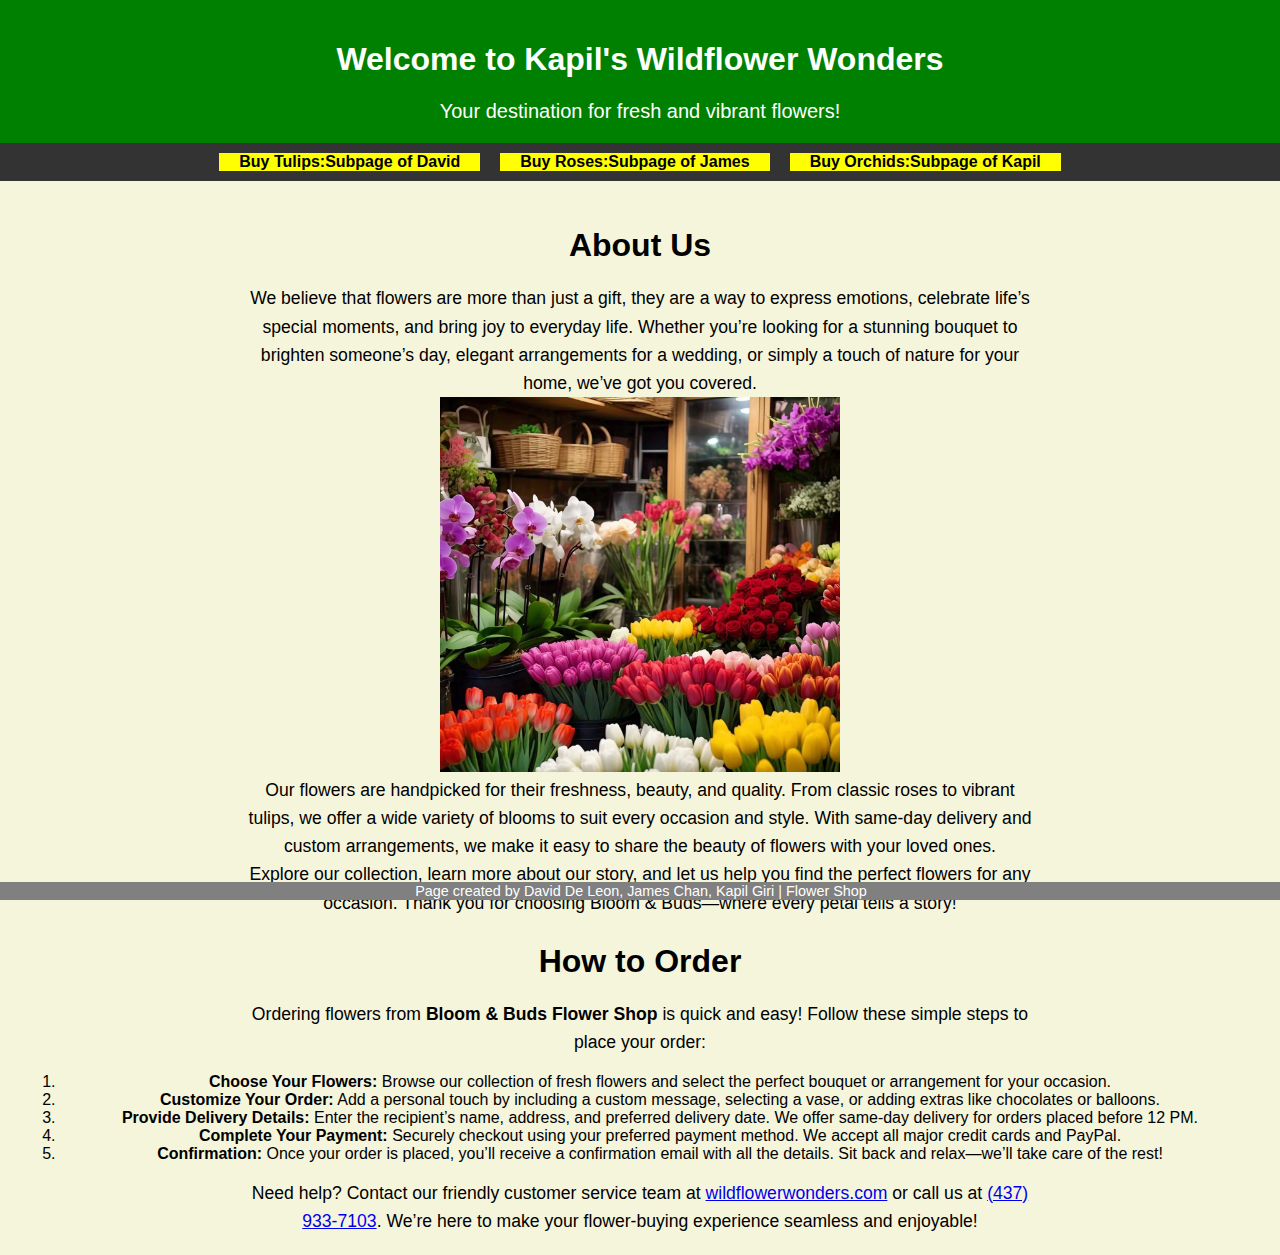
<file: index.html>
<!DOCTYPE html>
<html lang="en">
<head>
  <meta charset="UTF-8">
  <meta name="viewport" content="width=device-width, initial-scale=1.0">
  <title>Welcome to Kapil's Wildflower Wonders</title>
  <style>
    body {
      font-family: Arial, sans-serif;
      margin: 0;
      padding: 0;
      background-color: beige;
      color: black;
    }

    header {
      background-color: green;
      color: white;
      padding: 20px;
      text-align: center;
    }

    header p {
      margin: 10px 0 0;
      font-size: 20px;
    }

    nav {
      background-color: #333;
      padding: 10px;
      text-align: center;
    }

    nav ul {
      list-style-type: none;
      margin: 0;
      padding: 0;
      display: flex;
      justify-content: center;
    }

    .nav-item {
      margin: 0 10px;
      background-color: yellow;
    }

    .nav-item a {
      text-decoration: none;
      color: black;
      font-weight: bold;
      padding: 10px 20px;
      border-radius: 5px;
    }

    .nav-item a:hover {
      background-color: #f2f2f2;
    }

    main {
      padding: 20px;
      text-align: center;
    }

    main h2 {
      font-size: 2rem;
      margin-bottom: 20px;
    }

    main p {
      font-size: 1.1rem;
      line-height: 1.6;
      max-width: 800px;
      margin: 0 auto;
    }

    footer {
      background-color: gray;
      color: white;
      text-align: center;
      padding: 1px;
      position: fixed;
      bottom: 0;
      width: 100%;
    }

    footer p {
      margin: 0;
      font-size: 0.9rem;
    }

    footer a {
      color: white;
      text-decoration: none;
    }

    footer a:hover {
      text-decoration: underline;
    }
    
  </style>
</head>
<body>
  <header>
    <h1>Welcome to Kapil's Wildflower Wonders</h1>
    <p>Your destination for fresh and vibrant flowers!</p>
  </header>

  <nav>
    <ul>
      <li class="nav-item"><a href="tulips.html">Buy Tulips:Subpage of David</a></li>
      <li class="nav-item"><a href="subpage.html">Buy Roses:Subpage of James</a></li>
      <li class="nav-item"><a href="subproject1_kapil_giri.html">Buy Orchids:Subpage of Kapil</a></li>
    </ul>
  </nav>

  <main>
    <section id="intro">
      <h2>About Us</h2>
        <p>
          We believe that flowers are more than just a gift, they are a way to express emotions, celebrate life’s special moments, and bring joy to everyday life.
          Whether you’re looking for a stunning bouquet to brighten someone’s day, elegant arrangements for a wedding, or simply a touch of nature for your home, we’ve got you covered.
        </p>
        <div class="container">
          <img src="flowershop.jpg" alt="Bouquet of Tulips" width="400">
        </div>
        <p>
          Our flowers are handpicked for their freshness, beauty, and quality. From classic roses to vibrant tulips, we offer a wide variety of blooms to suit every occasion and style.
          With same-day delivery and custom arrangements, we make it easy to share the beauty of flowers with your loved ones.
        </p>
        <p>
          Explore our collection, learn more about our story, and let us help you find the perfect flowers for any occasion. Thank you for choosing Bloom & Buds—where every petal tells a story!
        </p>
    </section>

    <section id="order">
      <h2>How to Order</h2>
      <p>
        Ordering flowers from <b>Bloom & Buds Flower Shop</b> is quick and easy! Follow these simple steps to place your order:
      </p>
      <ol>
        <li>
          <b>Choose Your Flowers:</b>
          Browse our collection of fresh flowers and select the perfect bouquet or arrangement for your occasion.
        </li>
        <li>
          <b>Customize Your Order:</b>
          Add a personal touch by including a custom message, selecting a vase, or adding extras like chocolates or balloons.
        </li>
        <li>
          <b>Provide Delivery Details:</b>
          Enter the recipient’s name, address, and preferred delivery date. We offer same-day delivery for orders placed before 12 PM.
        </li>
        <li>
          <b>Complete Your Payment:</b>
          Securely checkout using your preferred payment method. We accept all major credit cards and PayPal.
        </li>
        <li>
          <b>Confirmation:</b>
          Once your order is placed, you’ll receive a confirmation email with all the details. Sit back and relax—we’ll take care of the rest!
        </li>
      </ol>
      <p>
        Need help? Contact our friendly customer service team at <a href="mailto:wildflowerwonders.com">wildflowerwonders.com</a> or call us at <a href="tel:+14379337103">(437) 933-7103</a>. We’re here to make your flower-buying experience seamless and enjoyable!
      </p>
  </main>

  <footer>
    <p>Page created by David De Leon, James Chan, Kapil Giri | Flower Shop</p>
  </footer>
</body>
</html>
</file>
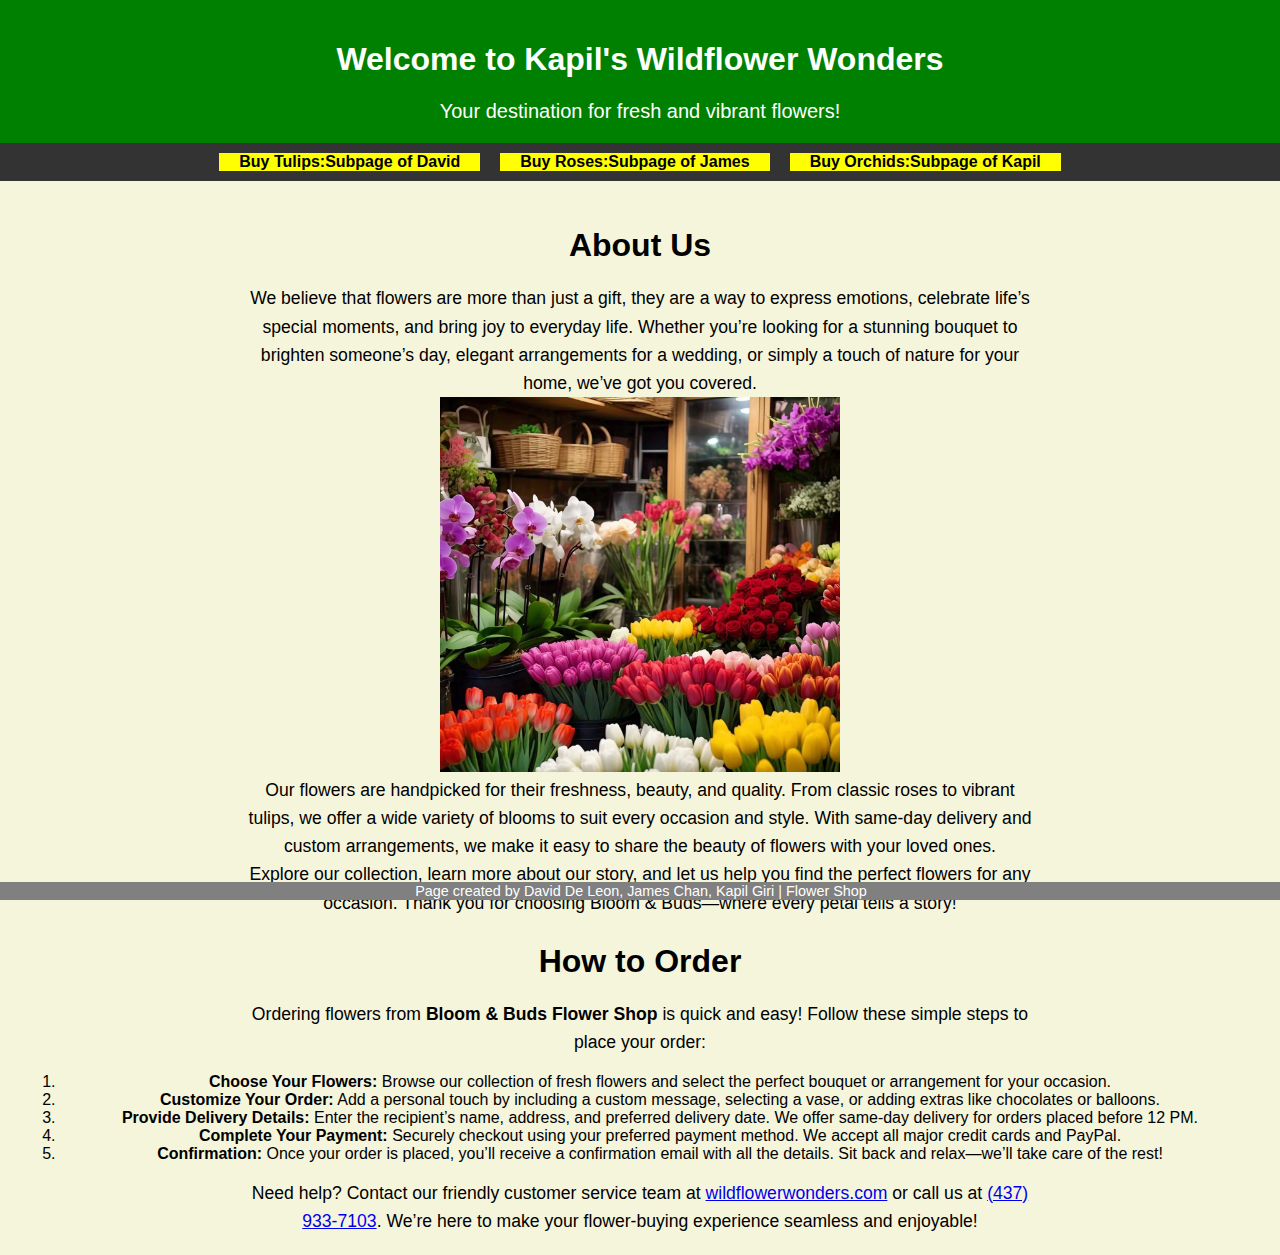
<file: mainpage.html>
<!DOCTYPE html>
<html lang="en">
<head>
  <meta charset="UTF-8">
  <meta name="viewport" content="width=device-width, initial-scale=1.0">
  <title>Welcome to Kapil's Wildflower Wonders</title>
  <style>
    body {
      font-family: Arial, sans-serif;
      margin: 0;
      padding: 0;
      background-color: beige;
      color: black;
    }

    header {
      background-color: green;
      color: white;
      padding: 20px;
      text-align: center;
    }

    header p {
      margin: 10px 0 0;
      font-size: 20px;
    }

    nav {
      background-color: #333;
      padding: 10px;
      text-align: center;
    }

    nav ul {
      list-style-type: none;
      margin: 0;
      padding: 0;
      display: flex;
      justify-content: center;
    }

    .nav-item {
      margin: 0 10px;
      background-color: yellow;
    }

    .nav-item a {
      text-decoration: none;
      color: black;
      font-weight: bold;
      padding: 10px 20px;
      border-radius: 5px;
    }

    .nav-item a:hover {
      background-color: #f2f2f2;
    }

    main {
      padding: 20px;
      text-align: center;
    }

    main h2 {
      font-size: 2rem;
      margin-bottom: 20px;
    }

    main p {
      font-size: 1.1rem;
      line-height: 1.6;
      max-width: 800px;
      margin: 0 auto;
    }

    footer {
      background-color: gray;
      color: white;
      text-align: center;
      padding: 1px;
      position: fixed;
      bottom: 0;
      width: 100%;
    }

    footer p {
      margin: 0;
      font-size: 0.9rem;
    }

    footer a {
      color: white;
      text-decoration: none;
    }

    footer a:hover {
      text-decoration: underline;
    }
    
  </style>
</head>
<body>
  <header>
    <h1>Welcome to Kapil's Wildflower Wonders</h1>
    <p>Your destination for fresh and vibrant flowers!</p>
  </header>

  <nav>
    <ul>
      <li class="nav-item"><a href="tulips.html">Buy Tulips:Subpage of David</a></li>
      <li class="nav-item"><a href="subpage.html">Buy Roses:Subpage of James</a></li>
      <li class="nav-item"><a href="subproject1_kapil_giri.html">Buy Orchids:Subpage of Kapil</a></li>
    </ul>
  </nav>

  <main>
    <section id="intro">
      <h2>About Us</h2>
        <p>
          We believe that flowers are more than just a gift, they are a way to express emotions, celebrate life’s special moments, and bring joy to everyday life.
          Whether you’re looking for a stunning bouquet to brighten someone’s day, elegant arrangements for a wedding, or simply a touch of nature for your home, we’ve got you covered.
        </p>
        <div class="container">
          <img src="flowershop.jpg" alt="Bouquet of Tulips" width="400">
        </div>
        <p>
          Our flowers are handpicked for their freshness, beauty, and quality. From classic roses to vibrant tulips, we offer a wide variety of blooms to suit every occasion and style.
          With same-day delivery and custom arrangements, we make it easy to share the beauty of flowers with your loved ones.
        </p>
        <p>
          Explore our collection, learn more about our story, and let us help you find the perfect flowers for any occasion. Thank you for choosing Bloom & Buds—where every petal tells a story!
        </p>
    </section>

    <section id="order">
      <h2>How to Order</h2>
      <p>
        Ordering flowers from <b>Bloom & Buds Flower Shop</b> is quick and easy! Follow these simple steps to place your order:
      </p>
      <ol>
        <li>
          <b>Choose Your Flowers:</b>
          Browse our collection of fresh flowers and select the perfect bouquet or arrangement for your occasion.
        </li>
        <li>
          <b>Customize Your Order:</b>
          Add a personal touch by including a custom message, selecting a vase, or adding extras like chocolates or balloons.
        </li>
        <li>
          <b>Provide Delivery Details:</b>
          Enter the recipient’s name, address, and preferred delivery date. We offer same-day delivery for orders placed before 12 PM.
        </li>
        <li>
          <b>Complete Your Payment:</b>
          Securely checkout using your preferred payment method. We accept all major credit cards and PayPal.
        </li>
        <li>
          <b>Confirmation:</b>
          Once your order is placed, you’ll receive a confirmation email with all the details. Sit back and relax—we’ll take care of the rest!
        </li>
      </ol>
      <p>
        Need help? Contact our friendly customer service team at <a href="mailto:wildflowerwonders.com">wildflowerwonders.com</a> or call us at <a href="tel:+14379337103">(437) 933-7103</a>. We’re here to make your flower-buying experience seamless and enjoyable!
      </p>
  </main>

  <footer>
    <p>Page created by David De Leon, James Chan, Kapil Giri | Flower Shop</p>
  </footer>
</body>
</html>
</file>
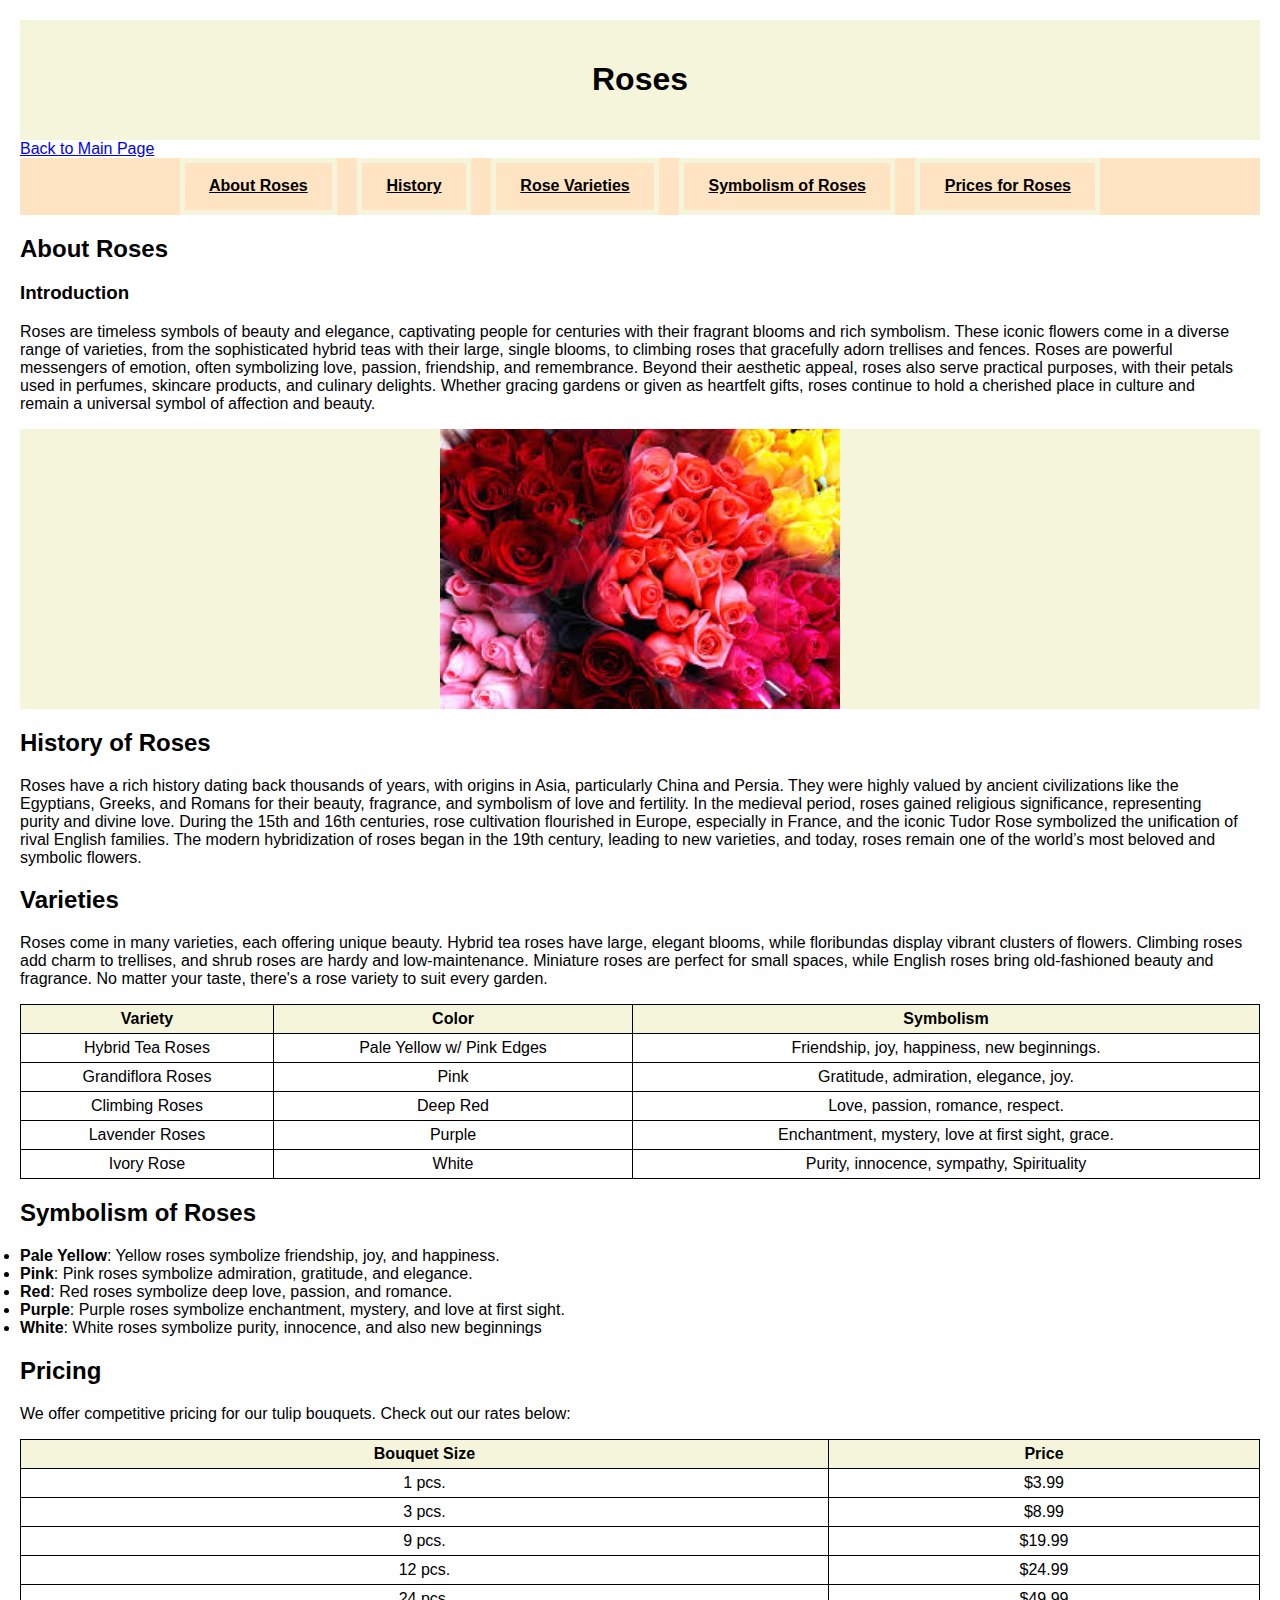
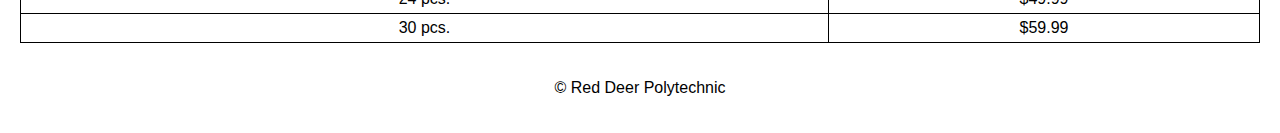
<file: subpage.html>
<!DOCTYPE html>
<html lang="en">
  <head>
    <meta charset="UTF-8" />
    <meta name="viewport" content="width=device-width, initial-scale=1.0" />
    <title>Roses</title>
    <style>
      table {
        width: 100%;
        border-collapse: collapse;
        margin-bottom: 20px;
      }

      th,
      td {
        border: 1px solid #000;
        padding: 5px;
        text-align: center;
      }

      th {
        background-color: beige;
      }
      body {
        font-family: Arial, Helvetica, sans-serif;
        margin: 20px;
      }
      header {
        padding: 10px;
        background-color: beige;
        text-align: center;
      }
      nav {
        display: flex;
        background-color: bisque;
        justify-content: center;
      }
      .flex-container > div {
        background-color: bisque;
        margin: 10px;
        padding: 20px;
        font-size: 50px;
      }
      .container {
        display: flex;
        justify-content: center;
        align-items: center;
        background-color: beige;
      }
      header {
        background-color: beige;
        padding: 20px;
      }
      .nav-item {
        margin: 0 10px;
        border: 5px solid beige;
        padding: 0.9rem;
      }
      nav ul {
        list-style: none;
        margin: 0;
        padding: 0;
        display: flex;
        justify-content: center;
      }
      .nav-item:hover {
        background-color: aqua;
      }
      .nav-item a {
        color: black;
        font-weight: bold;
        padding: 20px 10px;
        border-radius: 20px;
      }

      article .ad p {
        text-align: center;
        padding: 0 0.25rem;
      }
      footer {
        display: flex;
        justify-content: space-evenly;
      }
      footer div {
        width: fit-content;
        border: 1px solid black;
        background-color: rgb(15, 12, 200);
      }
      article p {
        padding-right: 1rem;
        margin-top: 0;
      }
    </style>
  </head>

  <body>
    <header>
      <h1>Roses</h1>
    </header>
    <a href="index.html">Back to Main Page</a>
    <br />

    <nav>
      <ul>
        <div class="nav-item"><a href="#about">About Roses</a></div>
        <div class="nav-item"><a href="#history">History</a></div>
        <div class="nav-item"><a href="#variety">Rose Varieties</a></div>
        <div class="nav-item"><a href="#symbolism">Symbolism of Roses</a></div>
        <div class="nav-item"><a href="#prices">Prices for Roses</a></div>
      </ul>
    </nav>

    <section id="about">
      <h2>About Roses</h2>
      <article>
        <h3>Introduction</h3>
        <p>
          Roses are timeless symbols of beauty and elegance, captivating people
          for centuries with their fragrant blooms and rich symbolism. These
          iconic flowers come in a diverse range of varieties, from the
          sophisticated hybrid teas with their large, single blooms, to climbing
          roses that gracefully adorn trellises and fences. Roses are powerful
          messengers of emotion, often symbolizing love, passion, friendship,
          and remembrance. Beyond their aesthetic appeal, roses also serve
          practical purposes, with their petals used in perfumes, skincare
          products, and culinary delights. Whether gracing gardens or given as
          heartfelt gifts, roses continue to hold a cherished place in culture
          and remain a universal symbol of affection and beauty.
        </p>
        <div class="container">
          <img src="roses.jpg" alt="Overview Image" width="400" />
        </div>
      </article>
    </section>

    <section id="history">
      <h2>History of Roses</h2>
      <article>
        <p>
          Roses have a rich history dating back thousands of years, with origins
          in Asia, particularly China and Persia. They were highly valued by
          ancient civilizations like the Egyptians, Greeks, and Romans for their
          beauty, fragrance, and symbolism of love and fertility. In the
          medieval period, roses gained religious significance, representing
          purity and divine love. During the 15th and 16th centuries, rose
          cultivation flourished in Europe, especially in France, and the iconic
          Tudor Rose symbolized the unification of rival English families. The
          modern hybridization of roses began in the 19th century, leading to
          new varieties, and today, roses remain one of the world’s most beloved
          and symbolic flowers.
        </p>
      </article>
    </section>
    <section id="variety">
      <h2>Varieties</h2>
      <article>
        <p>
          Roses come in many varieties, each offering unique beauty. Hybrid tea
          roses have large, elegant blooms, while floribundas display vibrant
          clusters of flowers. Climbing roses add charm to trellises, and shrub
          roses are hardy and low-maintenance. Miniature roses are perfect for
          small spaces, while English roses bring old-fashioned beauty and
          fragrance. No matter your taste, there's a rose variety to suit every
          garden.
        </p>
        <table>
          <tr>
            <th>Variety</th>
            <th>Color</th>
            <th>Symbolism</th>
          </tr>
          <tr>
            <td>Hybrid Tea Roses</td>
            <td>Pale Yellow w/ Pink Edges</td>
            <td>Friendship, joy, happiness, new beginnings.</td>
          </tr>
          <tr>
            <td>Grandiflora Roses</td>
            <td>Pink</td>
            <td>Gratitude, admiration, elegance, joy.</td>
          </tr>
          <tr>
            <td>Climbing Roses</td>
            <td>Deep Red</td>
            <td>Love, passion, romance, respect.</td>
          </tr>
          <tr>
            <td>Lavender Roses</td>
            <td>Purple</td>
            <td>Enchantment, mystery, love at first sight, grace.</td>
          </tr>
          <tr>
            <td>Ivory Rose</td>
            <td>White</td>
            <td>Purity, innocence, sympathy, Spirituality</td>
          </tr>
        </table>
      </article>
    </section>

    <section id="symbolism">
      <h2>Symbolism of Roses</h2>
      <article>
        <li>
          <b>Pale Yellow</b>: Yellow roses symbolize friendship, joy, and
          happiness.
        </li>
        <li>
          <b>Pink</b>: Pink roses symbolize admiration, gratitude, and elegance.
        </li>
        <li>
          <b>Red</b>: Red roses symbolize deep love, passion, and romance.
        </li>
        <li>
          <b>Purple</b>: Purple roses symbolize enchantment, mystery, and love
          at first sight.
        </li>
        <li>
          <b>White</b>: White roses symbolize purity, innocence, and also new
          beginnings
        </li>
      </article>
    </section>

    <section id="prices">
      <h2>Pricing</h2>
      <p>
        We offer competitive pricing for our tulip bouquets. Check out our rates
        below:
      </p>
      <table>
        <tr>
          <th>Bouquet Size</th>
          <th>Price</th>
        </tr>
        <tr>
          <td>1 pcs.</td>
          <td>$3.99</td>
        </tr>
        <tr>
          <td>3 pcs.</td>
          <td>$8.99</td>
        </tr>
        <tr>
          <td>9 pcs.</td>
          <td>$19.99</td>
        </tr>
        <tr>
          <td>12 pcs.</td>
          <td>$24.99</td>
        </tr>
        <tr>
          <td>24 pcs.</td>
          <td>$49.99</td>
        </tr>
        <tr>
          <td>30 pcs.</td>
          <td>$59.99</td>
        </tr>
      </table>
      <footer>
        <p>&copy; Red Deer Polytechnic</p>
      </footer>
    </section>
  </body>
</html>
</file>
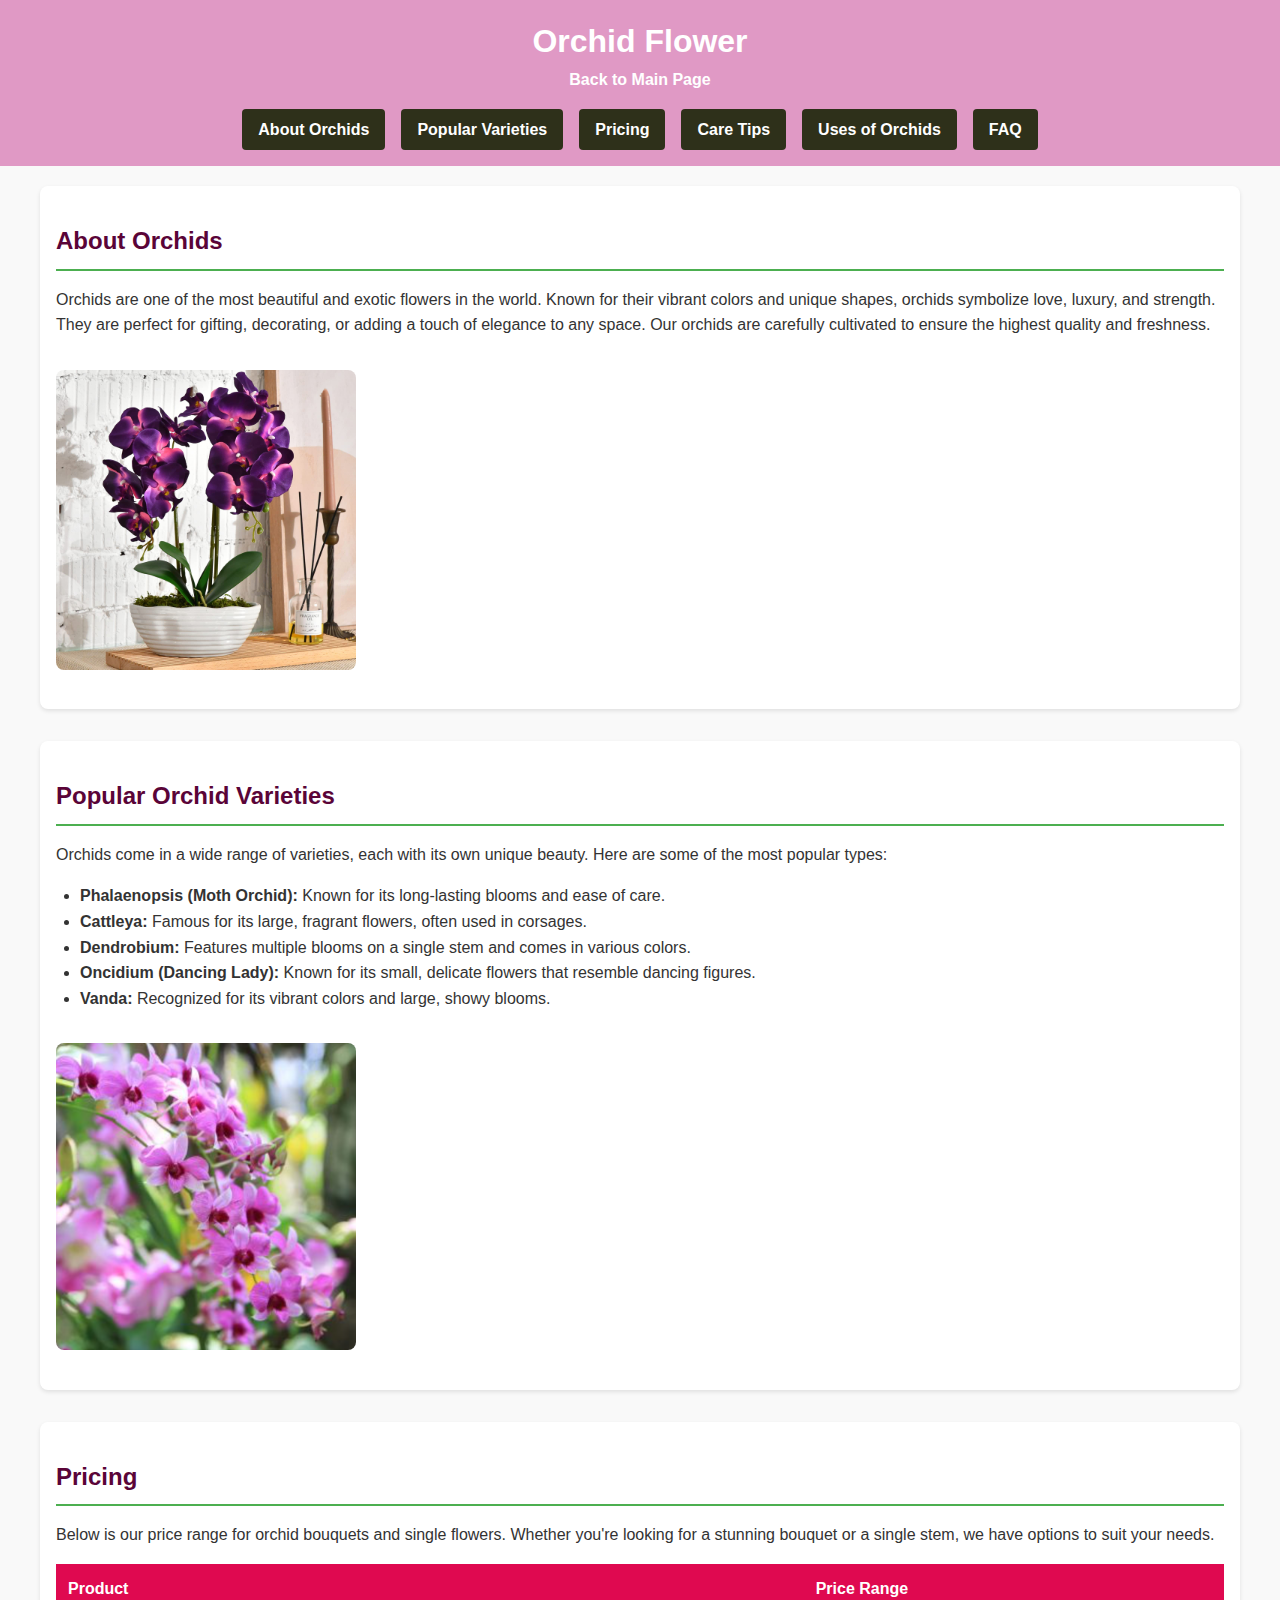
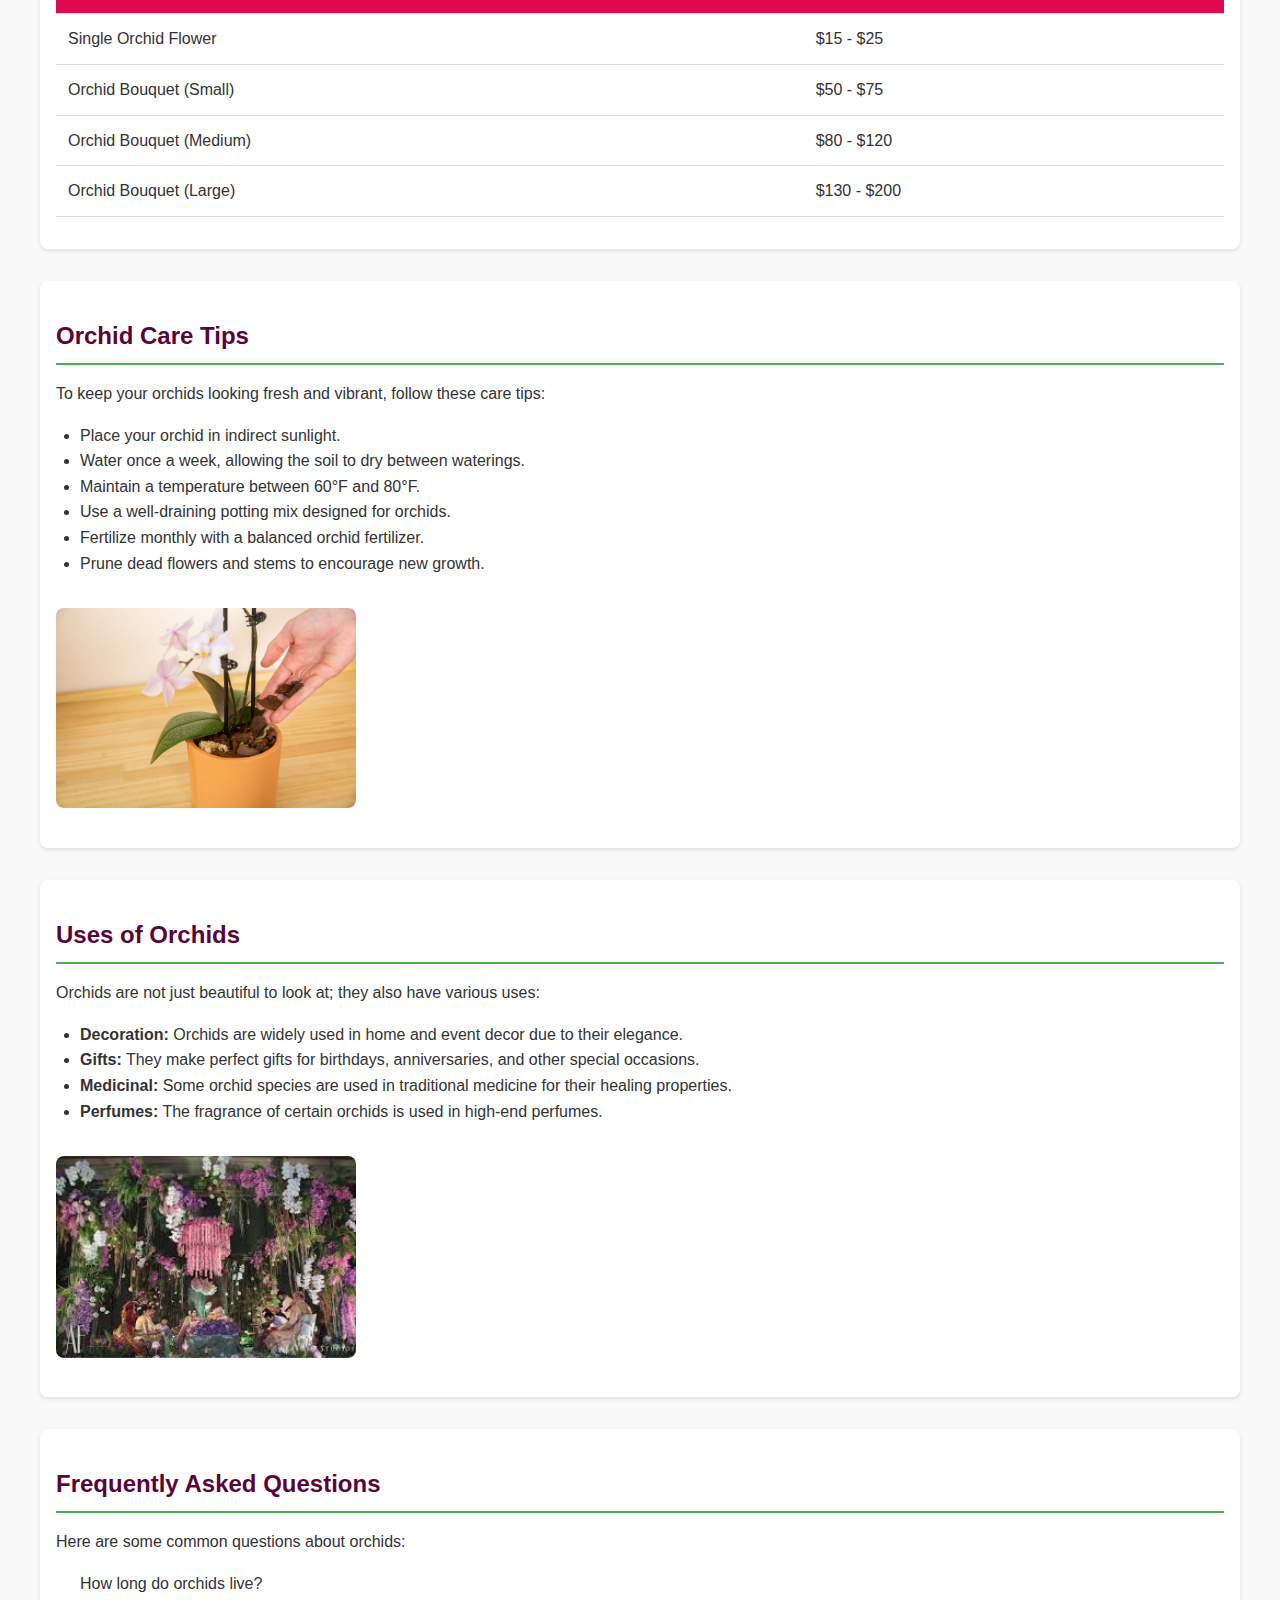
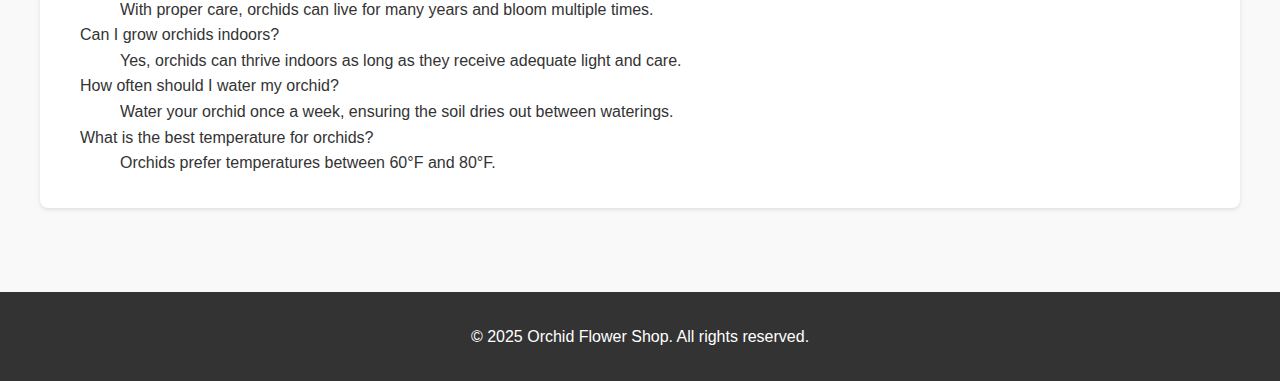
<file: subproject1_kapil_giri.html>
<!DOCTYPE html>
<html lang="en">

<head>
    <meta charset="UTF-8">
    <meta name="viewport" content="width=device-width, initial-scale=1.0">
    <title>Orchid Flower - Buy Now</title>
    <link rel="stylesheet" href="project1_kapil.css">
</head>

<body>
    <header>
        <h1>Orchid Flower</h1>
        <nav>
            <a href="index.html">Back to Main Page</a> 
            <div class="internal-links">
                <a href="#orchid-description">About Orchids</a>
                <a href="#orchid-varieties">Popular Varieties</a>
                <a href="#orchid-pricing">Pricing</a>
                <a href="#orchid-care">Care Tips</a>
                <a href="#orchid-uses">Uses of Orchids</a>
                <a href="#orchid-faq">FAQ</a>
            </div>
        </nav>
    </header>

    <main>
        <section id="orchid-description">
            <h2>About Orchids</h2>
            <p>
                Orchids are one of the most beautiful and exotic flowers in the world. Known for their vibrant colors and 
                unique shapes, orchids symbolize love, luxury, and strength. They are perfect for gifting, decorating, or 
                adding a touch of elegance to any space. Our orchids are carefully cultivated to ensure the highest quality 
                and freshness.
            </p>
            <img src="71kjeOuSuHL.jpg" alt="Orchid Flower" width="300"/>
        </section>

        <section id="orchid-varieties">
            <h2>Popular Orchid Varieties</h2>
            <p>
                Orchids come in a wide range of varieties, each with its own unique beauty. Here are some of the most popular types:
            </p>
            <ul>
                <li><strong>Phalaenopsis (Moth Orchid):</strong> Known for its long-lasting blooms and ease of care.</li>
                <li><strong>Cattleya:</strong> Famous for its large, fragrant flowers, often used in corsages.</li>
                <li><strong>Dendrobium:</strong> Features multiple blooms on a single stem and comes in various colors.</li>
                <li><strong>Oncidium (Dancing Lady):</strong> Known for its small, delicate flowers that resemble dancing figures.</li>
                <li><strong>Vanda:</strong> Recognized for its vibrant colors and large, showy blooms.</li>
            </ul>
            <img src="Screenshot 2025-02-12 110708.png" alt="Orchid Varieties" width="300"/>
        </section>

        <section id="orchid-pricing">
            <h2>Pricing</h2>
            <p>
                Below is our price range for orchid bouquets and single flowers. Whether you're looking for a stunning bouquet 
                or a single stem, we have options to suit your needs.
            </p>
            <table>
                <thead>
                    <tr>
                        <th>Product</th>
                        <th>Price Range</th>
                    </tr>
                </thead>
                <tbody>
                    <tr>
                        <td>Single Orchid Flower</td>
                        <td>$15 - $25</td>
                    </tr>
                    <tr>
                        <td>Orchid Bouquet (Small)</td>
                        <td>$50 - $75</td>
                    </tr>
                    <tr>
                        <td>Orchid Bouquet (Medium)</td>
                        <td>$80 - $120</td>
                    </tr>
                    <tr>
                        <td>Orchid Bouquet (Large)</td>
                        <td>$130 - $200</td>
                    </tr>
                </tbody>
            </table>
        </section>

        <section id="orchid-care">
            <h2>Orchid Care Tips</h2>
            <p>
                To keep your orchids looking fresh and vibrant, follow these care tips:
            </p>
            <ul>
                <li>Place your orchid in indirect sunlight.</li>
                <li>Water once a week, allowing the soil to dry between waterings.</li>
                <li>Maintain a temperature between 60°F and 80°F.</li>
                <li>Use a well-draining potting mix designed for orchids.</li>
                <li>Fertilize monthly with a balanced orchid fertilizer.</li>
                <li>Prune dead flowers and stems to encourage new growth.</li>
            </ul>
            <img src="how-to-care-for-orchids-5666124-06-c660110ee4f24e3b85c63b753e7d6ad1.jpg"alt="Orchid Care" width="300"/> 
        </section>

        <section id="orchid-uses">
            <h2>Uses of Orchids</h2>
            <p>
                Orchids are not just beautiful to look at; they also have various uses:
            </p>
            <ul>
                <li><strong>Decoration:</strong> Orchids are widely used in home and event decor due to their elegance.</li>
                <li><strong>Gifts:</strong> They make perfect gifts for birthdays, anniversaries, and other special occasions.</li>
                <li><strong>Medicinal:</strong> Some orchid species are used in traditional medicine for their healing properties.</li>
                <li><strong>Perfumes:</strong> The fragrance of certain orchids is used in high-end perfumes.</li>
            </ul>
            <img src="images.jpg" alt="Orchid Uses" width="300"/>
        </section>

        <section id="orchid-faq">
            <h2>Frequently Asked Questions</h2>
            <p>
                Here are some common questions about orchids:
            </p>
            <dl>
                <dt>How long do orchids live?</dt>
                <dd>With proper care, orchids can live for many years and bloom multiple times.</dd>
                <dt>Can I grow orchids indoors?</dt>
                <dd>Yes, orchids can thrive indoors as long as they receive adequate light and care.</dd>
                <dt>How often should I water my orchid?</dt>
                <dd>Water your orchid once a week, ensuring the soil dries out between waterings.</dd>
                <dt>What is the best temperature for orchids?</dt>
                <dd>Orchids prefer temperatures between 60°F and 80°F.</dd>
            </dl>
        </section>
    </main>

    <footer>
        <p>&copy; 2025 Orchid Flower Shop. All rights reserved.</p>
    </footer>
</body>

</html>
</file>
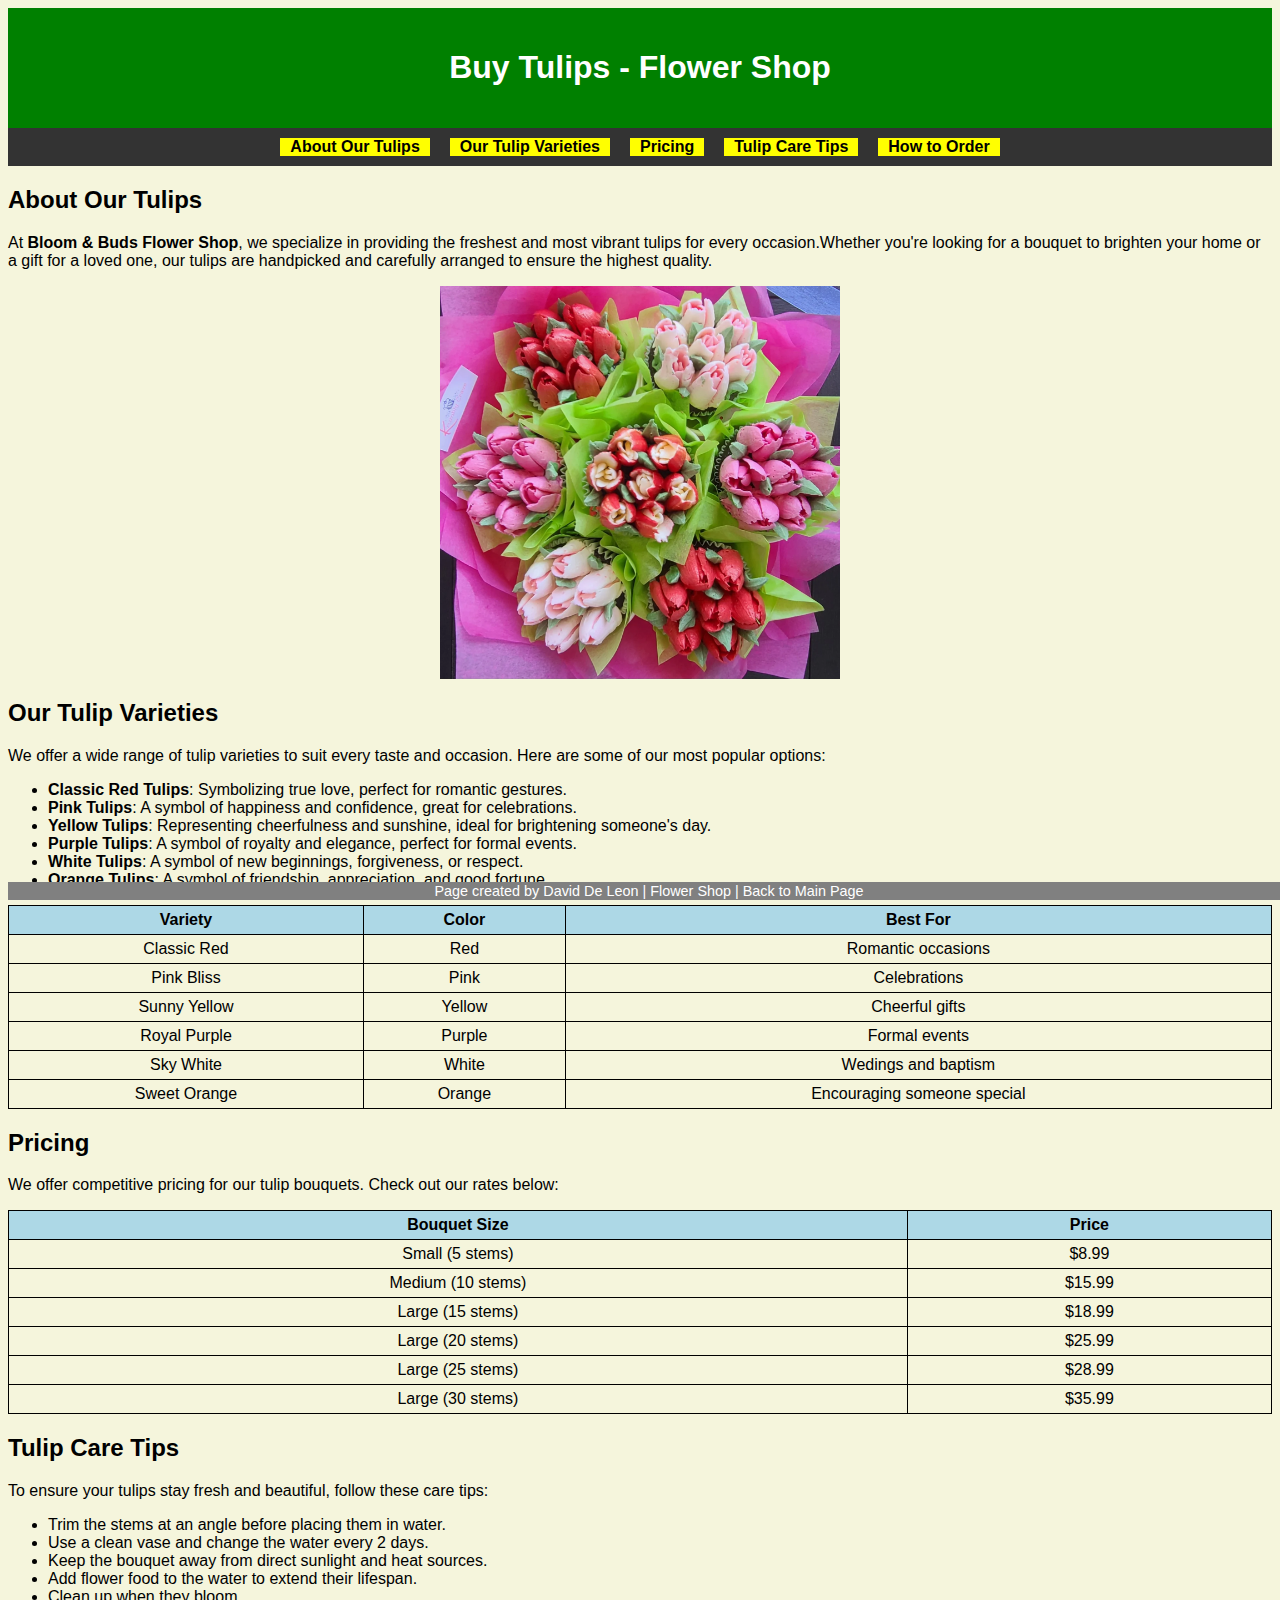
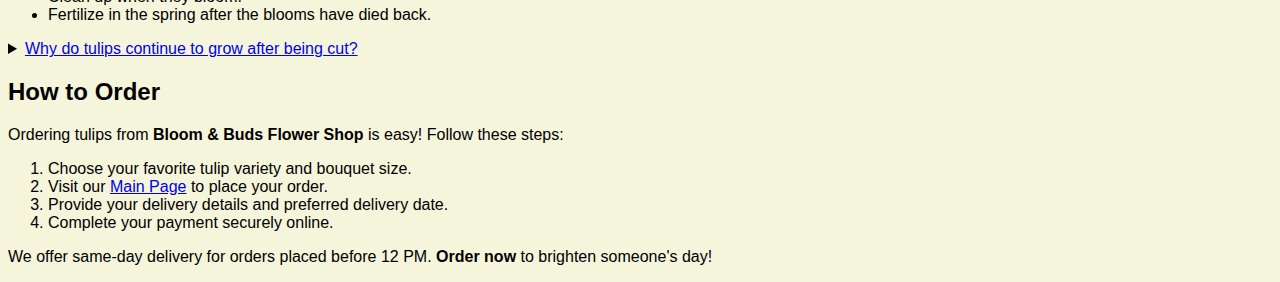
<file: tulips.html>
<!DOCTYPE html>
<html lang="en">
<head>
  <meta charset="UTF-8">
  <meta name="viewport" content="width=device-width, initial-scale=1.0">
  <title>Buy Tulips - Flower Shop</title>
  <style>
    body{
      font-family: Arial, sans-serif;
      background-color: beige;
      color: black;
    }

    nav {
      background-color: #333;
      padding: 10px;
      text-align: center;
    }

    nav ul {
        list-style: none;
        margin: 0;
        padding: 0;
        display: flex;
        justify-content: center;
    }

    .nav-item {
        margin: 0 10px;
        background-color: yellow;
    }

    .nav-item a {
        text-decoration: none;
        color: black;
        font-weight: bold;
        padding: 20px 10px;
        border-radius: 20px;
    }

    .nav-item a:hover {
        background-color: #f2f2f2;
    }

    header {
      background-color: green;
      color: white;
      padding: 20px;
      text-align: center;
      
    }

    table {
      width: 100%;
      border-collapse: collapse;
      margin-bottom: 20px;
    }

    th, td {
      border: 1px solid #000;
      padding: 5px;
      text-align: center;
    }

    th {
      background-color: lightblue;
    }

    .container {
      display: flex;
      justify-content: center;
      align-items: center;
      background-color: beige;
    }
    
    footer {
      background-color: gray;
      color: white;
      text-align: center;
      padding: 1px;
      position: fixed;
      bottom: 0;
      width: 100%;
    }

    footer p {
      margin: 0;
      font-size: 0.9rem;
    }

    footer a {
      color: white;
      text-decoration: none;
    }

    footer a:hover {
      text-decoration: underline;
    }
  </style>
</head>
<body>
  <header>
    <h1>Buy Tulips - Flower Shop</h1>
  </header>
  <nav>
    <ul>
      <li class="nav-item"><a href="#about">About Our Tulips</a></li>
      <li class="nav-item"><a href="#varieties">Our Tulip Varieties</a></li>
      <li class="nav-item"><a href="#pricing">Pricing</a></li>
      <li class="nav-item"><a href="#care">Tulip Care Tips</a></li>
      <li class="nav-item"><a href="#order">How to Order</a></li>
    </ul>
  </nav>

  <main>
    <section id="about">
      <h2>About Our Tulips</h2>
      <p>At <strong>Bloom & Buds Flower Shop</strong>, we specialize in providing the freshest and most vibrant tulips for every occasion.Whether you're looking for a bouquet to brighten your home or a gift for a loved one, our tulips are handpicked and carefully arranged to ensure the highest quality.</p>
    </section>
    <div class="container">
        <img src="tulips-bouquet.webp" alt="bouquet of tulips" width="400">
    </div>

    <section id="varieties">
      <h2>Our Tulip Varieties</h2>
      <p>We offer a wide range of tulip varieties to suit every taste and occasion. Here are some of our most popular options:</p>
      <ul>
        <li><b>Classic Red Tulips</b>: Symbolizing true love, perfect for romantic gestures.</li>
        <li><b>Pink Tulips</b>: A symbol of happiness and confidence, great for celebrations.</li>
        <li><b>Yellow Tulips</b>: Representing cheerfulness and sunshine, ideal for brightening someone's day.</li>
        <li><b>Purple Tulips</b>: A symbol of royalty and elegance, perfect for formal events.</li>
        <li><b>White Tulips</b>: A symbol of new beginnings, forgiveness, or respect. </li>
        <li><b>Orange Tulips</b>: A symbol of friendship, appreciation, and good fortune. </li>
      </ul>
      <table>
        <tr>
          <th>Variety</th>
          <th>Color</th>
          <th>Best For</th>
        </tr>
        <tr>
          <td>Classic Red</td>
          <td>Red</td>
          <td>Romantic occasions</td>
        </tr>
        <tr>
          <td>Pink Bliss</td>
          <td>Pink</td>
          <td>Celebrations</td>
        </tr>
        <tr>
          <td>Sunny Yellow</td>
          <td>Yellow</td>
          <td>Cheerful gifts</td>
        </tr>
        <tr>
          <td>Royal Purple</td>
          <td>Purple</td>
          <td>Formal events</td>
        </tr>
        <tr>
          <td>Sky White</td>
          <td>White</td>
          <td>Wedings and baptism</td>
        </tr>
        <tr>
          <td>Sweet Orange</td>
          <td>Orange</td>
          <td>Encouraging someone special</td>
        </tr>
      </table>
    </section>

    <section id="pricing">
      <h2>Pricing</h2>
      <p>We offer competitive pricing for our tulip bouquets. Check out our rates below:</p>
      <table>
        <tr>
          <th>Bouquet Size</th>
          <th>Price</th>
        </tr>
        <tr>
          <td>Small (5 stems)</td>
          <td>$8.99</td>
        </tr>
        <tr>
          <td>Medium (10 stems)</td>
          <td>$15.99</td>
        </tr>
        <tr>
          <td>Large (15 stems)</td>
          <td>$18.99</td>
        </tr>
        <tr>
          <td>Large (20 stems)</td>
          <td>$25.99</td>
        </tr>
        <tr>
          <td>Large (25 stems)</td>
          <td>$28.99</td>
        </tr>
        <tr>
          <td>Large (30 stems)</td>
          <td>$35.99</td>
        </tr>
      </table>
    </section>

    <section id="care">
      <h2>Tulip Care Tips</h2>
      <p>To ensure your tulips stay fresh and beautiful, follow these care tips:</p>
      <ul>
        <li>Trim the stems at an angle before placing them in water.</li>
        <li>Use a clean vase and change the water every 2 days.</li>
        <li>Keep the bouquet away from direct sunlight and heat sources.</li>
        <li>Add flower food to the water to extend their lifespan.</li>
        <li>Clean up when they bloom.</li>
        <li>Fertilize in the spring after the blooms have died back.</li>
      </ul>

      <details>
        <summary><a href="Are those cut tulips still growing_ _ lifestyle _ bendbulletin.html">Why do tulips continue to grow after being cut?</a></summary>
        <p>Tulips are unique in that they continue to grow even after being cut. This is because their cells are still active and respond to light and temperature changes. To prevent them from bending, keep them in a cool place and avoid overcrowding in the vase.</p>
      </details>
    </section>

    <section id="order">
      <h2>How to Order</h2>
      <p>Ordering tulips from <b>Bloom & Buds Flower Shop</b> is easy! Follow these steps:</p>
      <ol>
        <li>Choose your favorite tulip variety and bouquet size.</li>
        <li>Visit our <a href="mainpage.html">Main Page</a> to place your order.</li>
        <li>Provide your delivery details and preferred delivery date.</li>
        <li>Complete your payment securely online.</li>
      </ol>
      <p>We offer same-day delivery for orders placed before 12 PM. <b>Order now</b> to brighten someone's day!</p>
    </section>
  </main>
  <footer>
    <p>Page created by David De Leon | Flower Shop | <a href="index.html">Back to Main Page</a></p>
  </footer>
</body>
</html>
</file>
<file: project1_kapil.css>
body {
    font-family: Arial, sans-serif;
    line-height: 1.6;
    margin: 0;
    padding: 0;
    background-color: #f9f9f9;
    color: #333;
}

header {
    background-color: #e099c5;
    color: white;
    padding: 1rem 0;
    text-align: center;
}

header h1 {
    margin: 0;
}

nav a {
    color: white;
    text-decoration: none;
    font-weight: bold;
}

nav a:hover {
    text-decoration: underline;
}
main {
    padding: 20px;
    max-width: 1200px;
    margin: 0 auto;
}
section {
    margin-bottom: 2rem;
    padding: 1rem;
    background-color: white;
    border-radius: 8px;
    box-shadow: 0 2px 4px rgba(0, 0, 0, 0.1);
}
h2 {
    color: #5a0438;
    border-bottom: 2px solid #4CAF50;
    padding-bottom: 0.5rem;
    margin-bottom: 1rem;
}
img {
    max-width: 100%;
    height: auto;
    border-radius: 8px;
    margin: 1rem 0;
}
table {
    width: 100%;
    border-collapse: collapse;
    margin: 1rem 0;
}
table th, table td {
    padding: 0.75rem;
    text-align: left;
    border-bottom: 1px solid #ddd;
}
table th {
    background-color: #df0950;
    color: white;
}
table tr:hover {
    background-color: #f1f1f1;
}
ul, dl {
    padding-left: 1.5rem;
}
footer {
    text-align: center;
    padding: 1rem 0;
    background-color: #333;
    color: white;
    margin-top: 2rem;
}
@media (max-width: 768px) {
    header h1 {
        font-size: 1.5rem;
    }

    nav a {
        font-size: 0.9rem;
    }

    section {
        padding: 0.5rem;
    }

    table th, table td {
        padding: 0.5rem;
    }
}
.internal-links {
    margin-top: 1rem;
    display: flex;
    flex-wrap: wrap;
    gap: 1rem;
    justify-content: center;
}

.internal-links a {
    color: white;
    text-decoration: none;
    padding: 0.5rem 1rem;
    background-color: #2e301a;
    border-radius: 4px;
    transition: background-color 0.3s ease;
}

.internal-links a:hover {
    background-color: #c95122;
}
</file>
